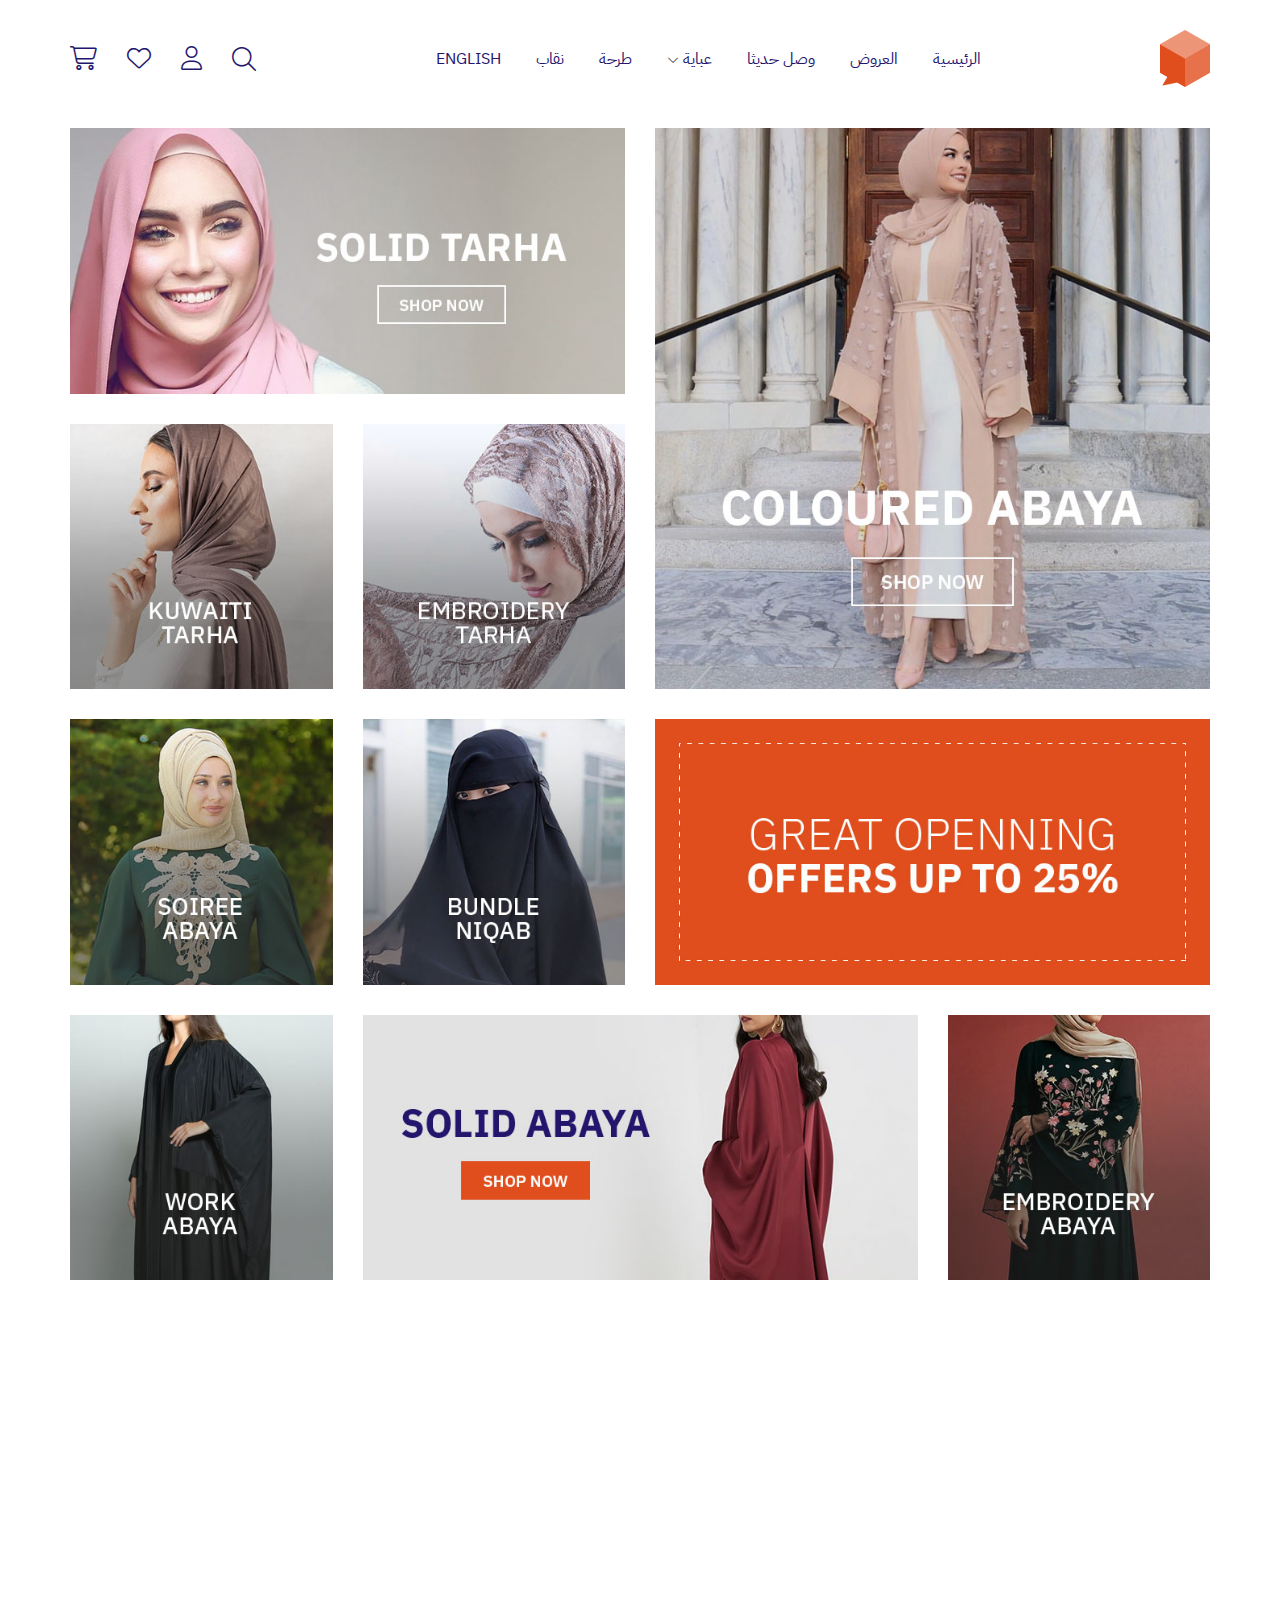
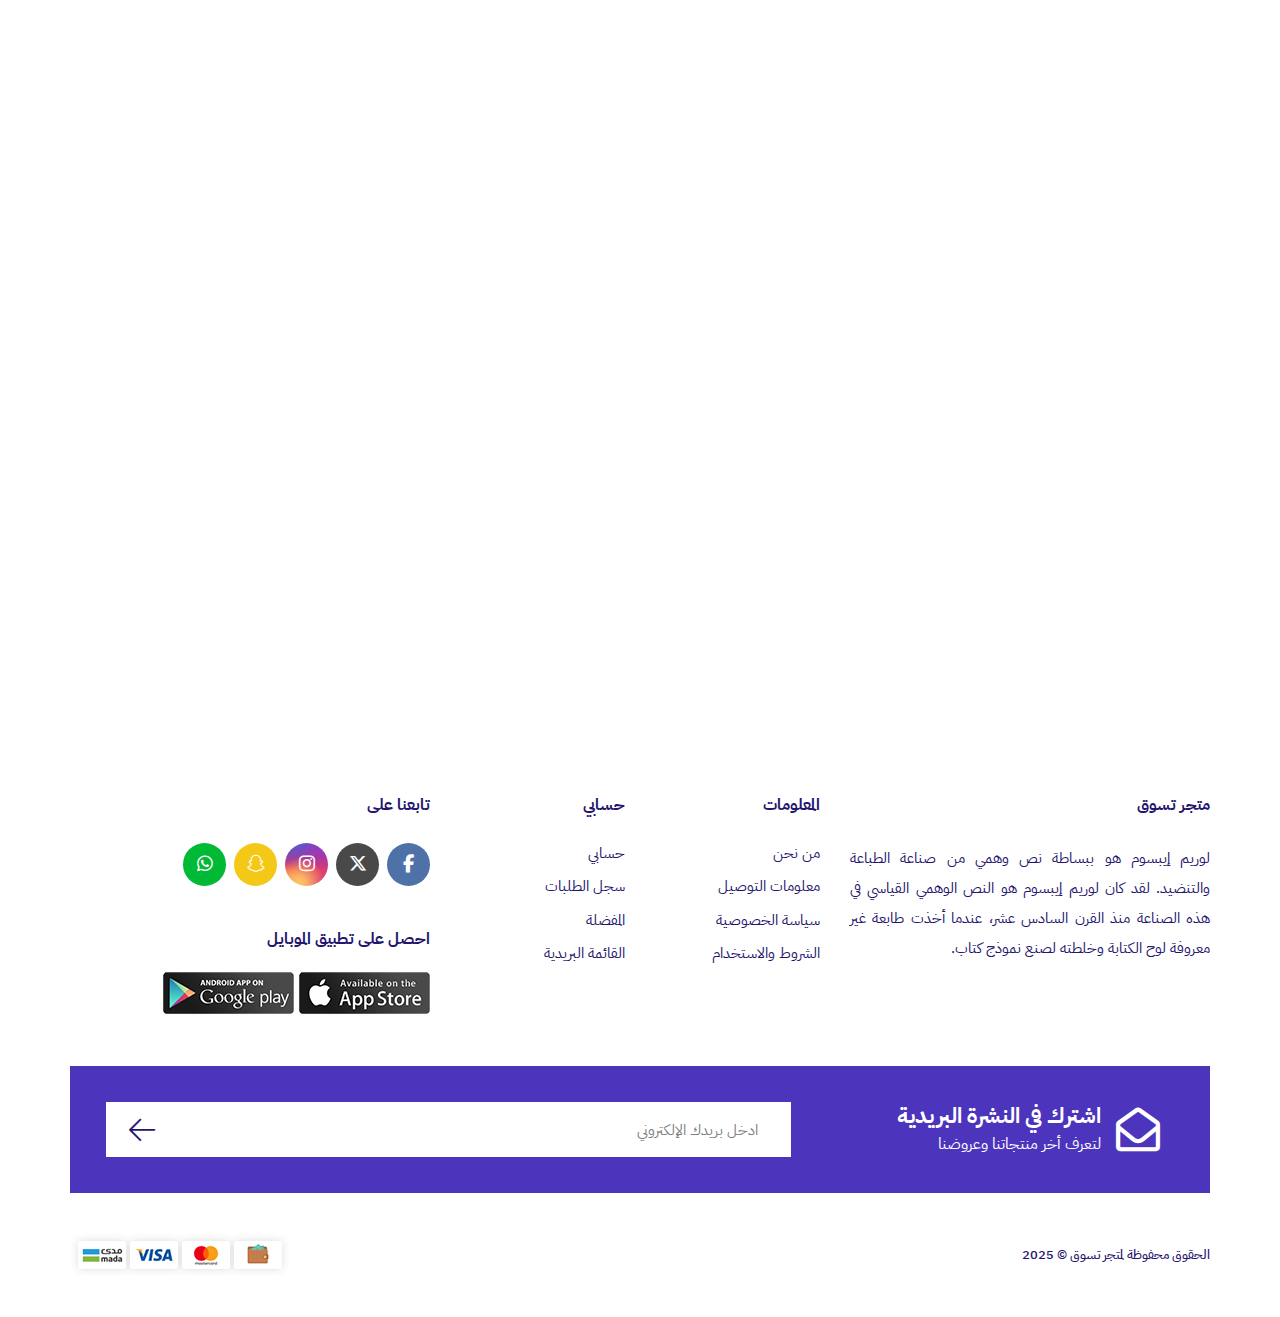
<file: index.html>
<!DOCTYPE html>
<html lang="ar" dir="rtl">
  <head>
    <meta charset="utf-8" />
    <meta http-equiv="X-UA-Compatible" content="IE=edge" />
    <meta name="viewport" content="width=device-width, initial-scale=1" />
    <title> demo8</title>
    <link rel="icon" href="images/fav.png" type="image/png" />
    <link rel="stylesheet" href="https://cdn.linearicons.com/free/1.0.0/icon-font.min.css">
    <link rel="stylesheet" href="css/bootstrap.css" />
    <link rel="stylesheet" href="css/bootstrap-rtl.min.css" />
    <link rel="stylesheet" href="css/all.min.css" />
    <link rel="stylesheet" href="css/fonts.css" />
    <link rel="stylesheet" href="css/animate.css" />
    <link rel="stylesheet" href="css/swiper.min.css" />
    <link rel="stylesheet" href="css/style.css" />
  </head>
  <body>
    <!-- preloader -->
    <div class="preloader">
      <div class="progress">
        <div class="progress-bar"></div>
      </div>
    </div>
    <!-- preloader -->
    <!-- header section -->
    <header>
      <div class="top-header">
        <div class="search-content">
          <div class="container">
            <form class="search-section">
              <input class="search-input" type="text" placeholder="بحث ... " />
              <button class="search-button ">
                <i class="fa-light fa-magnifying-glass search-icon"></i>
              </button>
            </form>
          </div>
        </div>
        <div class="container">
          <div class="nav-header">
            <div class="img-logo">
              <a href="#">
                <img src="images/logo.png" class="img-responsive" alt="logo">
              </a>
            </div>
            <!-- navigation  -->
            <div class="navgition">
              <div class="bars-icon menu-id">
                <span class="line line-1"></span>
                <span class="line line-2"></span>
                <span class="line line-3"></span>
              </div>
              <ul class="big-menu list-unstyled">
                <li>
                  <a href="index.html"> الرئيسية </a>
                </li>
                <li>
                  <a href="#"> العروض </a>
                </li>
                <li>
                  <a href="#"> وصل حديثا </a>
                </li>
                <li class=" menu-item-has-children ">
                  <a href="#"> عباية </a>
                  <ul class=" sub-menu ">
                    <li>
                      <a href="#"> عباية سواريه </a>
                    </li>
                    <li>
                      <a href="#"> عباية صلبة </a>
                    </li>
                    <li>
                      <a href="#"> عباية ملونة </a>
                    </li>
                    <li>
                      <a href="#"> عباية مطرزة </a>
                    </li>
                    <li>
                      <a href="#"> عباية عمل </a>
                    </li>
                  </ul>
                </li>
                <li>
                  <a href="#"> طرحة </a>
                </li>
                <li>
                  <a href="#"> نقاب </a>
                </li>
                <li class="lang">
                  <a href="index-en.html"> English </a>
                </li>
              </ul>
            </div>
            <!-- navigation  -->
            <!-- header-icons-section -->
            <ul class="top-header-list">
              <li class="hidden-lg hidden-md">
                <div class="bars-icon menu-id">
                  <span class="line line-1"></span>
                  <span class="line line-2"></span>
                  <span class="line line-3"></span>
                </div>
              </li>
              <li>
                <button class="search-btn"></button>
              </li>
              <li>
                <div class="dropdown-div ">
                  <button class="dropbtn">
                    <i class="fa-light fa-user  top-header-list-icon"></i>
                  </button>
                  <div class="dropdown-content">
                    <a href="#" class="dropdown-link">تسجيل دخول </a>
                    <a href="#" class="dropdown-link"> تسجيل جديد </a>
                  </div>
                </div>
              </li>
              <li class="hidden-in-mobile-icon">
                <a href="#">
                  <i class="fa-light fa-heart top-header-list-icon"></i>
                </a>
              </li>
              <li>
                <a href="#">
                  <i class="fa-light fa-cart-shopping top-header-list-icon"></i>
                </a>
              </li>
            </ul>
            <!-- header-icons-section -->
          </div>
        </div>
      </div>
      <!-- end top header-->
    </header>
    <!-- header section     -->
    <!-- banners section -->
    <div class="bannerrs-section wow fadeInDown">
      <div class="container">
        <div class="gallery">
          <figure class="gallery__item  banner-block">
            <a href="#">
              <img class="img-responsive banner-img  gallery__img" src="images/banners/01.jpg" alt=" banner">
            </a>
          </figure>
          <figure class="gallery__item  banner-block">
            <a href="#">
              <img class="img-responsive banner-img  gallery__img" src="images/banners/02.jpg" alt=" banner">
            </a>
          </figure>
          <figure class="gallery__item  banner-block">
            <a href="#">
              <img class="img-responsive banner-img  gallery__img" src="images/banners/03.jpg" alt=" banner">
            </a>
          </figure>
          <figure class="gallery__item  banner-block">
            <a href="#">
              <img class="img-responsive banner-img  gallery__img" src="images/banners/04.jpg" alt=" banner">
            </a>
          </figure>
          <figure class="gallery__item  banner-block">
            <a href="#">
              <img class="img-responsive banner-img  gallery__img" src="images/banners/05.jpg" alt=" banner">
            </a>
          </figure>
          <figure class="gallery__item  banner-block">
            <a href="#">
              <img class="img-responsive banner-img  gallery__img" src="images/banners/06.jpg" alt=" banner">
            </a>
          </figure>
          <figure class="gallery__item  banner-block">
            <a href="#">
              <img class="img-responsive banner-img  gallery__img" src="images/banners/07.jpg" alt=" banner">
            </a>
          </figure>
          <figure class="gallery__item  banner-block">
            <a href="#">
              <img class="img-responsive banner-img  gallery__img" src="images/banners/08.jpg" alt=" banner">
            </a>
          </figure>
          <figure class="gallery__item  banner-block">
            <a href="#">
              <img class="img-responsive banner-img  gallery__img" src="images/banners/09.jpg" alt=" banner">
            </a>
          </figure>
          <figure class="gallery__item 0 banner-block">
            <a href="#">
              <img class="img-responsive banner-img  gallery__img" src="images/banners/10.jpg" alt=" banner">
            </a>
          </figure>
        </div>
      </div>
    </div>
    <!-- banners-grid-section -->
    <!-- best-seller section -->
    <div class="new-arrivals-section wow fadeInDown">
      <div class="container">
        <h2 class="big-title  "> وصل حديثا </h2>
        <div class="new-arrivals-slider">
          <div class="swiper-container">
            <div class="swiper-wrapper">
              <div class="swiper-slide">
                <div class="product-block">
                  <div class="product-figure">
                    <a href="#">
                      <img class="img-responsive product-img" alt="best seller img" src="images/products/01.jpg" />
                    </a>
                    <span class="discount"> -12% </span>
                    <div class="cat-fav-btns">
                      <button class="fc-btn">
                        <i class="fa-light fa-heart"></i>
                      </button>
                      <button class="fc-btn">
                        <i class="fa-light fa-cart-shopping"></i>
                      </button>
                    </div>
                  </div>
                  <div class="product-text">
                   <div class="product-name-div">
                    <a href="#" class="product-name"> عباية بسيطة مطرزة بالزهور باللون الأسود </a>
                   </div>
                     
                    
                    <div class="price">
                      <span class="new-price"> 750 ر.س </span>
                      <span class="old-price"> 850 ر.س </span>
                    </div>
                  </div>
                </div>
              </div>
              <div class="swiper-slide">
                <div class="product-block">
                  <div class="product-figure">
                    <a href="#">
                      <img class="img-responsive product-img" alt="best seller img" src="images/products/02.jpg" />
                    </a>
                    <span class="discount"> -12% </span>
                    <div class="cat-fav-btns">
                      <button class="fc-btn">
                        <i class="fa-light fa-heart"></i>
                      </button>
                      <button class="fc-btn">
                        <i class="fa-light fa-cart-shopping"></i>
                      </button>
                    </div>
                  </div>
                  <div class="product-text">
                    <div class="product-name-div">
                      <a href="#" class="product-name"> عباية بشت مطرزة بحزام باللون الرمادي </a>
                   </div>
                    <div class="price">
                      <span class="new-price"> 750 ر.س </span>
                      <span class="old-price"> 850 ر.س </span>
                    </div>
                  </div>
                </div>
              </div>
              <div class="swiper-slide">
                <div class="product-block">
                  <div class="product-figure">
                    <a href="#">
                      <img class="img-responsive product-img" alt="best seller img" src="images/products/03.jpg" />
                    </a>
                    <span class="discount"> -12% </span>
                    <div class="cat-fav-btns">
                      <button class="fc-btn">
                        <i class="fa-light fa-heart"></i>
                      </button>
                      <button class="fc-btn">
                        <i class="fa-light fa-cart-shopping"></i>
                      </button>
                    </div>
                  </div>
                  <div class="product-text">
                    <div class="product-name-div">
                      <a href="#" class="product-name"> عباية مطرزة باللون الرمادي </a>
                   </div>
                    <div class="price">
                      <span class="new-price"> 750 ر.س </span>
                      <span class="old-price"> 850 ر.س </span>
                    </div>
                  </div>
                </div>
              </div>
              <div class="swiper-slide">
                <div class="product-block">
                  <div class="product-figure">
                    <a href="#">
                      <img class="img-responsive product-img" alt="best seller img" src="images/products/04.jpg" />
                    </a>
                    <span class="discount"> -12% </span>
                    <div class="cat-fav-btns">
                      <button class="fc-btn">
                        <i class="fa-light fa-heart"></i>
                      </button>
                      <button class="fc-btn">
                        <i class="fa-light fa-cart-shopping"></i>
                      </button>
                    </div>
                  </div>
                  <div class="product-text">
                    <div class="product-name-div">
                      <a href="#" class="product-name"> عباية مطرزة بأكمام واسعة باللون الأسود </a>
                   </div>
                    <div class="price">
                      <span class="new-price"> 750 ر.س </span>
                      <span class="old-price"> 850 ر.س </span>
                    </div>
                  </div>
                </div>
              </div>
            </div>
          </div>
          <div class="swiper-pagination"></div>
          <div class="swiper-btn-prev swiper-btn">
            <span class="lnr lnr-chevron-right"></span>
          </div>
          <div class="swiper-btn-next swiper-btn">
            <span class="lnr lnr-chevron-left"></span>
          </div>
        </div>
      </div>
    </div>
    <!-- best-seller section -->
    <!-- features-section -->
    <div class="container wow fadeInDown">
      <div class="features-section ">
        <div class="feature-block">
          <i class="fa-light fa-rocket feature-icon"></i>
          <div class="feature-text">
            <h3 class="feature-title"> توصيل سريع </h3>
            <p class="feature-note"> توصيل سريع لجميع مناطق المملكة </p>
          </div>
        </div>
        <div class="feature-block">
          <i class="fa-light fa-rotate feature-icon"></i>
          <div class="feature-text">
            <h3 class="feature-title"> الاستبدال الاسترجاع </h3>
            <p class="feature-note"> سياسة الاستبدال والاسترجاع خلال اسبوع </p>
          </div>
        </div>
        <div class="feature-block">
          <i class="fa-light fa-thumbs-up feature-icon"></i>
          <div class="feature-text">
            <h3 class="feature-title"> جودة المنتج </h3>
            <p class="feature-note"> منتجات ذات تصميم وجودة عالية </p>
          </div>
        </div>
      </div>
    </div>
    <!-- features-section -->
    <!-- footer section -->
    <footer class="footer-section">
      <div class="container">
        <div class="footer-cont">
          <div class="row">
            <div class="col-md-4   col-xs-12">
              <h2 class="nav-foot-header-2 tk"> متجر تسوق </h2>
              <p class="footer-note"> لوريم إيبسوم هو ببساطة نص وهمي من صناعة الطباعة والتنضيد. لقد كان لوريم إيبسوم هو النص الوهمي القياسي في هذه الصناعة منذ القرن السادس عشر، عندما أخذت طابعة غير معروفة لوح الكتابة وخلطته لصنع نموذج كتاب. </p>
            </div>
            <div class="col-md-2  col-xs-12">
              <div class="nav-foot-cont">
                <h2 class="nav-foot-header nav-accordion footer-accordion">المعلومات</h2>
                <ul class="nav-foot nav-wrap list-unstyled footer-panel">
                  <li class="nav-foot-li">
                    <a href="#" class="nav-foot-link"> من نحن </a>
                  </li>
                  <li class="nav-foot-li">
                    <a href="#" class="nav-foot-link"> معلومات التوصيل </a>
                  </li>
                  <li class="nav-foot-li">
                    <a href="#" class="nav-foot-link"> سياسة الخصوصية </a>
                  </li>
                  <li class="nav-foot-li">
                    <a href="#" class="nav-foot-link"> الشروط والاستخدام </a>
                  </li>
                </ul>
              </div>
            </div>
            <div class="col-md-2  col-xs-12">
              <div class="nav-foot-cont">
                <h2 class="nav-foot-header nav-accordion footer-accordion"> حسابي </h2>
                <ul class="nav-foot nav-wrap list-unstyled footer-panel">
                  <li class="nav-foot-li">
                    <a href="#" class="nav-foot-link"> حسابي </a>
                  </li>
                  <li class="nav-foot-li">
                    <a href="#" class="nav-foot-link"> سجل الطلبات </a>
                  </li>
                  <li class="nav-foot-li">
                    <a href="#" class="nav-foot-link"> المفضلة </a>
                  </li>
                  <li class="nav-foot-li">
                    <a href="#" class="nav-foot-link"> القائمة البريدية </a>
                  </li>
                </ul>
              </div>
            </div>
            <div class="col-md-4  col-xs-12">
              <div class="nav-foot-cont">
                <h2 class="nav-foot-header-2"> تابعنا على </h2>
                <ul class="social-list">
                  <li>
                    <a href="#" class="social-icon facebook">
                      <i class="fa-brands fa-facebook-f"></i>
                    </a>
                  </li>
                  <li>
                    <a href="#" class="social-icon twitter">
                      <i class="fa-brands fa-x-twitter"></i>
                    </a>
                  </li>
                  <li>
                    <a href="#" class="social-icon instagram">
                      <i class="fa-brands fa-instagram"></i>
                    </a>
                  </li>
                  <li>
                    <a href="#" class="social-icon snapchat">
                      <i class="fa-brands fa-snapchat"></i>
                    </a>
                  </li>
                  <li>
                    <a href="#" class="social-icon whatsapp">
                      <i class="fa-brands fa-whatsapp"></i>
                    </a>
                  </li>
                </ul>
                <h2 class="nav-foot-header-2 mb-24"> احصل على تطبيق الموبايل </h2>
                <ul class="apps">
                  <li>
                    <a href="#">
                      <img src="images/app1.png" alt="app store">
                    </a>
                  </li>
                  <li>
                    <a href="#">
                      <img src="images/app2.png" alt="app store">
                    </a>
                  </li>
                </ul>
              </div>
            </div>
          </div>
          <div class="newsletter-bar">
            <div class="newsletter">
              <i class="fa-regular fa-envelope-open env-icon"></i>
              <div class="newsletter-section">
                <h2 class=" newsletter-title"> اشترك في النشرة البريدية</h2>
                <span class="newsletter-note"> لتعرف أخر منتجاتنا وعروضنا </span>
              </div>
            </div>
            <div class="newsletter-input-div">
              <input type="text" class="newsletter-input" placeholder="ادخل بريدك الإلكتروني">
              <button class="newsletter-btn">
                <i class="fa-light fa-arrow-left"></i>
              </button>
            </div>
          </div>
          <div class="copy-flex">
            
              <div class="copy-flex-content">
                <div class="copy-right"> الحقوق محفوظة لمتجر تسوق © 2025 </div>
                <a href="#">
                  <img src="images/pay.png" alt="payment">
                </a>
              </div>
          
          </div>
        </div>
      </div>
    </footer>
    <!-- footer section -->
    <!-- arrow to top -->
    <a class="arrow-top">
      <span class="lnr lnr-arrow-up arrow-top-arrow"></span>
    </a>
    <!-- arrow to top -->
    <script src="js/jquery-3.4.1.min.js"></script>
    <script src="js/bootstrap.min.js"></script>
    <script src="js/wow.min.js"></script>
    <script src="js/swiper.min.js"></script>
    <script src="js/script.js"></script>
  </body>
</html>
</file>
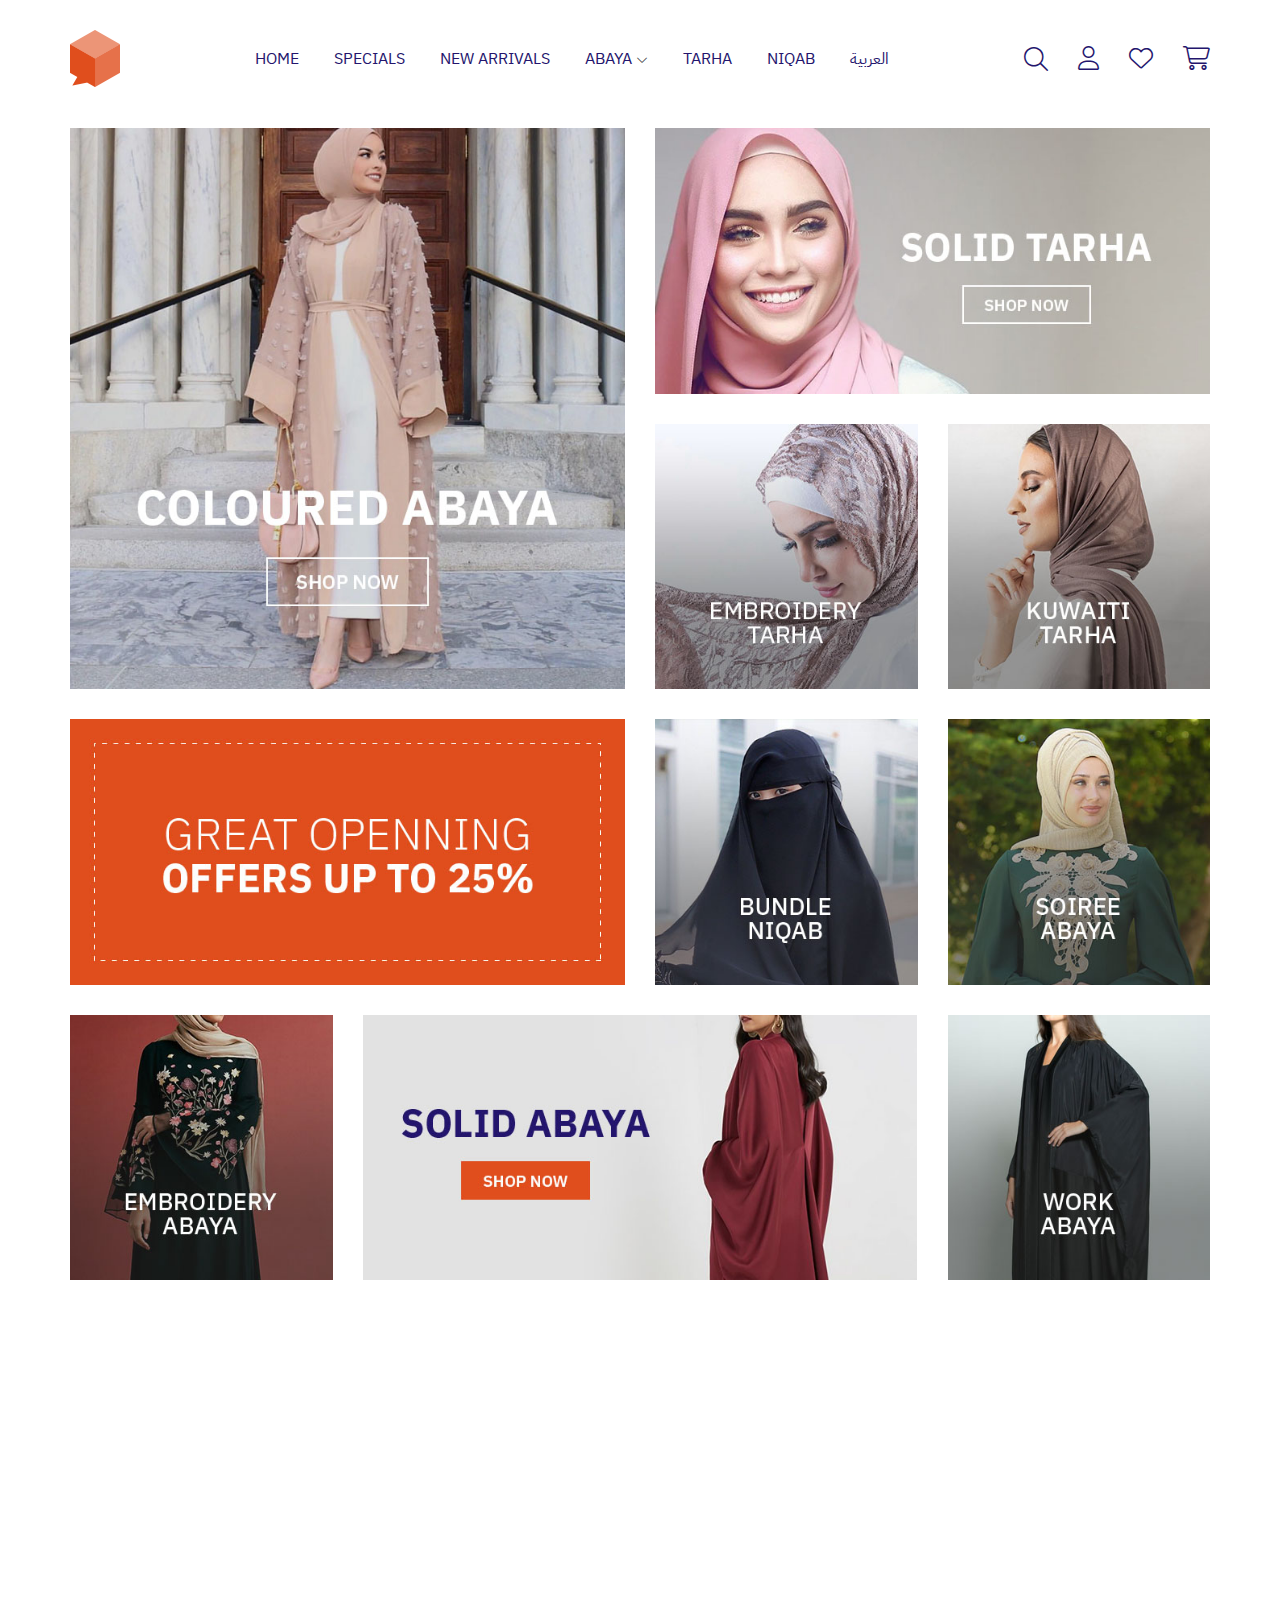
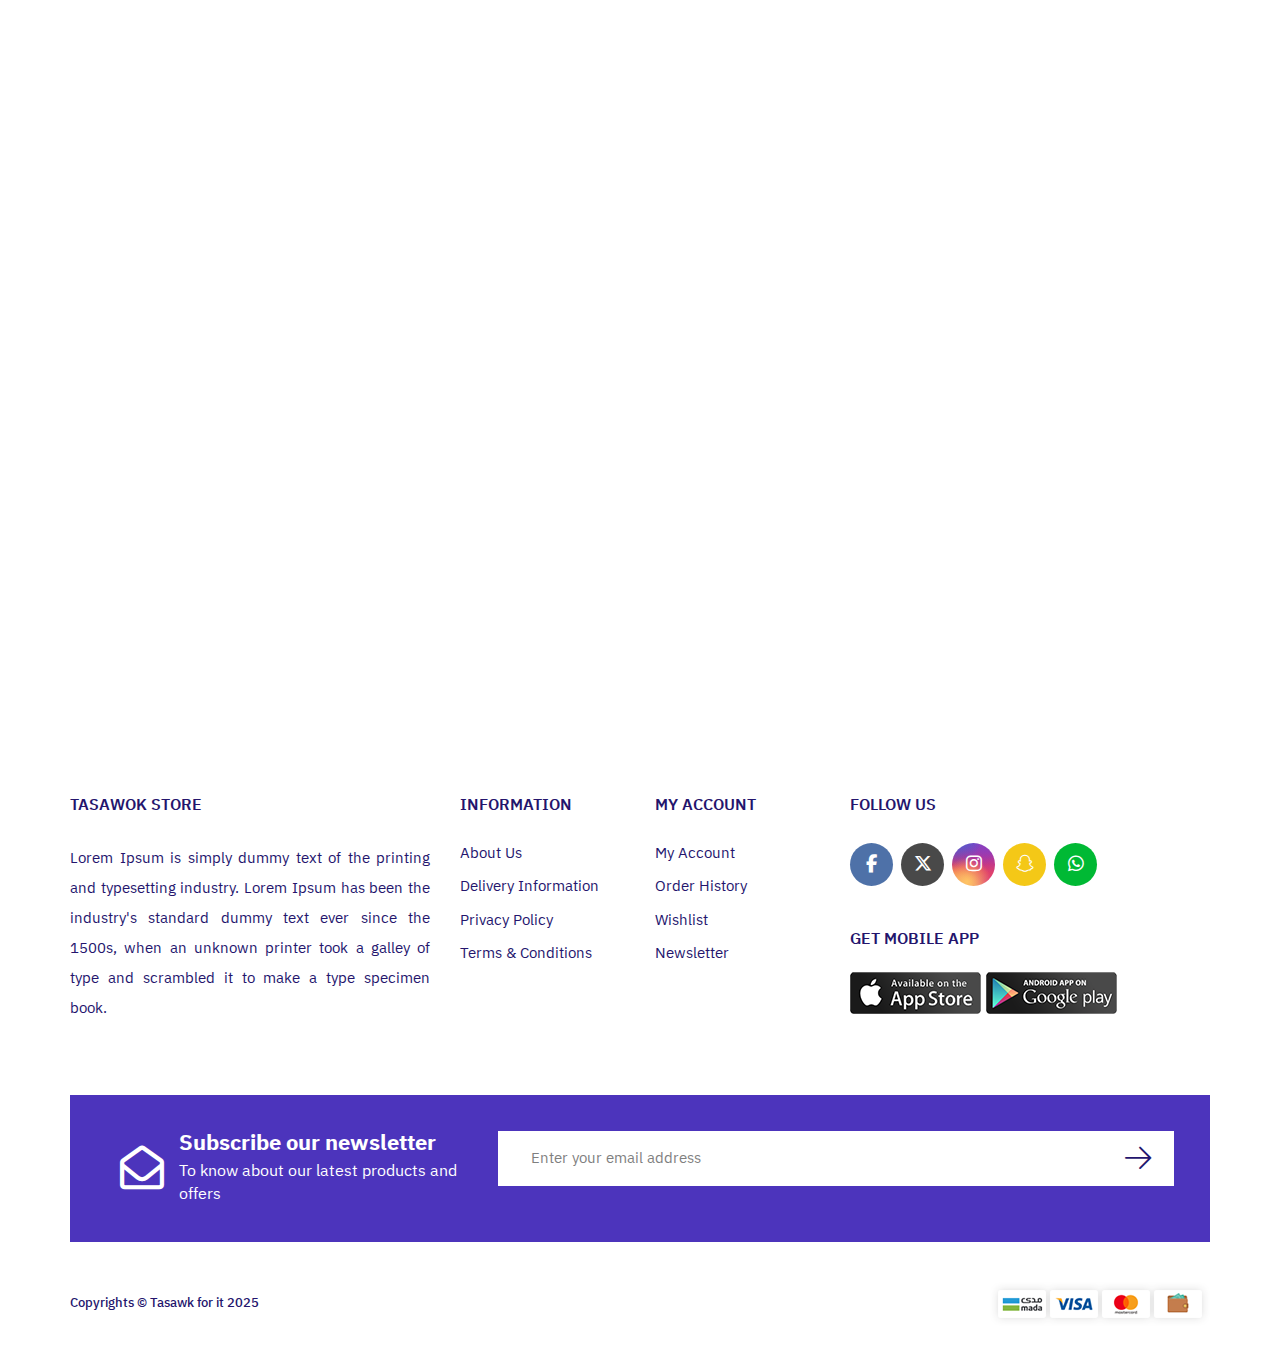
<file: index-en.html>
<!DOCTYPE html>
<html lang="en" dir="ltr">
  <head>
    <meta charset="utf-8" />
    <meta http-equiv="X-UA-Compatible" content="IE=edge" />
    <meta name="viewport" content="width=device-width, initial-scale=1" />
    <title> demo8</title>
    <link rel="icon" href="images/fav.png" type="image/png" />
    <link rel="stylesheet" href="https://cdn.linearicons.com/free/1.0.0/icon-font.min.css">
    <link rel="stylesheet" href="css/bootstrap.css" />
    <link rel="stylesheet" href="css/all.min.css" />
    <link rel="stylesheet" href="css/fonts.css" />
    <link rel="stylesheet" href="css/animate.css" />
    <link rel="stylesheet" href="css/swiper.min.css" />
    <link rel="stylesheet" href="css/style.css" />
  </head>
  <body>
    <!-- preloader -->
    <div class="preloader">
      <div class="progress">
        <div class="progress-bar"></div>
      </div>
    </div>
    <!-- preloader -->
    <!-- header section -->
    <header>
      <div class="top-header">
        <div class="search-content">
          <div class="container">
            <form class="search-section">
              <input class="search-input" type="text" placeholder="Search ... " />
              <button class="search-button ">
                <i class="fa-light fa-magnifying-glass search-icon"></i>
              </button>
            </form>
          </div>
        </div>
        <div class="container">
          <div class="nav-header">
            <div class="img-logo">
              <a href="#">
                <img src="images/logo.png" class="img-responsive" alt="logo">
              </a>
            </div>
            <!-- navigation  -->
            <div class="navgition">
              <div class="bars-icon menu-id">
                <span class="line line-1"></span>
                <span class="line line-2"></span>
                <span class="line line-3"></span>
              </div>
              <ul class="big-menu list-unstyled">
                <li>
                  <a href="index-en.html"> home </a>
                </li>
                <li>
                  <a href="#"> specials </a>
                </li>
                <li>
                  <a href="#"> new arrivals </a>
                </li>
                <li class=" menu-item-has-children ">
                  <a href="#"> abaya </a>
                  <ul class=" sub-menu ">
                    <li>
                      <a href="#"> soiree abaya </a>
                    </li>
                    <li>
                      <a href="#"> solid abaya </a>
                    </li>
                    <li>
                      <a href="#"> coloured abaya </a>
                    </li>
                    <li>
                      <a href="#"> embroidery abaya </a>
                    </li>
                    <li>
                      <a href="#"> work abaya </a>
                    </li>
                  </ul>
                </li>
                <li>
                  <a href="#"> tarha </a>
                </li>
                <li>
                  <a href="#"> niqab </a>
                </li>
                <li class="lang">
                  <a href="index.html"> العربية </a>
                </li>
              </ul>
            </div>
            <!-- navigation  -->
            <!-- header-icons-section -->
            <ul class="top-header-list">
              <li class="hidden-lg hidden-md">
                <div class="bars-icon menu-id">
                  <span class="line line-1"></span>
                  <span class="line line-2"></span>
                  <span class="line line-3"></span>
                </div>
              </li>
              <li>
                <button class="search-btn"></button>
              </li>
              <li>
                <div class="dropdown-div ">
                  <button class="dropbtn">
                    <i class="fa-light fa-user  top-header-list-icon"></i>
                  </button>
                  <div class="dropdown-content">
                    <a href="#" class="dropdown-link">sign up </a>
                    <a href="#" class="dropdown-link"> register </a>
                  </div>
                </div>
              </li>
              <li class="hidden-in-mobile-icon">
                <a href="#">
                  <i class="fa-light fa-heart top-header-list-icon"></i>
                </a>
              </li>
              <li>
                <a href="#">
                  <i class="fa-light fa-cart-shopping top-header-list-icon"></i>
                </a>
              </li>
            </ul>
            <!-- header-icons-section -->
          </div>
        </div>
      </div>
      <!-- end top header-->
    </header>
    <!-- header section     -->
    <!-- banners section -->
    <div class="bannerrs-section wow fadeInDown">
      <div class="container">
        <div class="gallery">
          <figure class="gallery__item  banner-block">
            <a href="#">
              <img class="img-responsive banner-img  gallery__img" src="images/banners/01.jpg" alt=" banner">
            </a>
          </figure>
          <figure class="gallery__item  banner-block">
            <a href="#">
              <img class="img-responsive banner-img  gallery__img" src="images/banners/02.jpg" alt=" banner">
            </a>
          </figure>
          <figure class="gallery__item  banner-block">
            <a href="#">
              <img class="img-responsive banner-img  gallery__img" src="images/banners/03.jpg" alt=" banner">
            </a>
          </figure>
          <figure class="gallery__item  banner-block">
            <a href="#">
              <img class="img-responsive banner-img  gallery__img" src="images/banners/04.jpg" alt=" banner">
            </a>
          </figure>
          <figure class="gallery__item  banner-block">
            <a href="#">
              <img class="img-responsive banner-img  gallery__img" src="images/banners/05.jpg" alt=" banner">
            </a>
          </figure>
          <figure class="gallery__item  banner-block">
            <a href="#">
              <img class="img-responsive banner-img  gallery__img" src="images/banners/06.jpg" alt=" banner">
            </a>
          </figure>
          <figure class="gallery__item  banner-block">
            <a href="#">
              <img class="img-responsive banner-img  gallery__img" src="images/banners/07.jpg" alt=" banner">
            </a>
          </figure>
          <figure class="gallery__item  banner-block">
            <a href="#">
              <img class="img-responsive banner-img  gallery__img" src="images/banners/08.jpg" alt=" banner">
            </a>
          </figure>
          <figure class="gallery__item  banner-block">
            <a href="#">
              <img class="img-responsive banner-img  gallery__img" src="images/banners/09.jpg" alt=" banner">
            </a>
          </figure>
          <figure class="gallery__item 0 banner-block">
            <a href="#">
              <img class="img-responsive banner-img  gallery__img" src="images/banners/10.jpg" alt=" banner">
            </a>
          </figure>
        </div>
        
      </div>
    </div>
    <!-- banners-grid-section -->
    <!-- best-seller section -->
    <div class="new-arrivals-section wow fadeInDown">
      <div class="container">
        <h2 class="big-title  "> new arrivals </h2>
        <div class="new-arrivals-slider">
          <div class="swiper-container">
            <div class="swiper-wrapper">
              <div class="swiper-slide">
                <div class="product-block">
                  <div class="product-figure">
                    <a href="#">
                      <img class="img-responsive product-img" alt="best seller img" src="images/products/01.jpg" />
                    </a>
                    <span class="discount"> -12% </span>
                    <div class="cat-fav-btns">
                      <button class="fc-btn">
                        <i class="fa-light fa-heart"></i>
                      </button>
                      <button class="fc-btn">
                        <i class="fa-light fa-cart-shopping"></i>
                      </button>
                    </div>
                  </div>
                  <div class="product-text">
                    <div class="product-name-div">
                      <a href="#" class="product-name"> simple floral embroideried abaya black </a>
                   </div>
                    <div class="price">
                      <span class="new-price"> 750 R.S </span>
                      <span class="old-price"> 850 R.S </span>
                    </div>
                  </div>
                </div>
              </div>
              <div class="swiper-slide">
                <div class="product-block">
                  <div class="product-figure">
                    <a href="#">
                      <img class="img-responsive product-img" alt="best seller img" src="images/products/02.jpg" />
                    </a>
                    <span class="discount"> -12% </span>
                    <div class="cat-fav-btns">
                      <button class="fc-btn">
                        <i class="fa-light fa-heart"></i>
                      </button>
                      <button class="fc-btn">
                        <i class="fa-light fa-cart-shopping"></i>
                      </button>
                    </div>
                  </div>
                  <div class="product-text">
                    <div class="product-name-div">
                      <a href="#" class="product-name"> embroideried bisht belted abaya gray </a>
                    </div>
                    <div class="price">
                      <span class="new-price"> 750 R.S </span>
                      <span class="old-price"> 850 R.S </span>
                    </div>
                  </div>
                </div>
              </div>
              <div class="swiper-slide">
                <div class="product-block">
                  <div class="product-figure">
                    <a href="#">
                      <img class="img-responsive product-img" alt="best seller img" src="images/products/03.jpg" />
                    </a>
                    <span class="discount"> -12% </span>
                    <div class="cat-fav-btns">
                      <button class="fc-btn">
                        <i class="fa-light fa-heart"></i>
                      </button>
                      <button class="fc-btn">
                        <i class="fa-light fa-cart-shopping"></i>
                      </button>
                    </div>
                  </div>
                  <div class="product-text">
                    <div class="product-name-div">
                      <a href="#" class="product-name"> embroideried abaya gray </a>
                    </div>
                    <div class="price">
                      <span class="new-price"> 750 R.S </span>
                      <span class="old-price"> 850 R.S </span>
                    </div>
                  </div>
                </div>
              </div>
              <div class="swiper-slide">
                <div class="product-block">
                  <div class="product-figure">
                    <a href="#">
                      <img class="img-responsive product-img" alt="best seller img" src="images/products/04.jpg" />
                    </a>
                    <span class="discount"> -12% </span>
                    <div class="cat-fav-btns">
                      <button class="fc-btn">
                        <i class="fa-light fa-heart"></i>
                      </button>
                      <button class="fc-btn">
                        <i class="fa-light fa-cart-shopping"></i>
                      </button>
                    </div>
                  </div>
                  <div class="product-text">
                    <div class="product-name-div">
                      <a href="#" class="product-name"> embroideried wide sleeve abaya black </a>
                    </div>
                    <div class="price">
                      <span class="new-price"> 750 R.S </span>
                      <span class="old-price"> 850 R.S </span>
                    </div>
                  </div>
                </div>
              </div>
            </div>
          </div>
          <div class="swiper-pagination"></div>
          <div class="swiper-btn-prev swiper-btn">
            <span class="lnr lnr-chevron-right"></span>
          </div>
          <div class="swiper-btn-next swiper-btn">
            <span class="lnr lnr-chevron-left"></span>
          </div>
        </div>
      </div>
    </div>
    <!-- best-seller section -->
    <!-- features-section -->
    <div class="container wow fadeInDown">
      <div class="features-section ">
        <div class="feature-block">
          <i class="fa-light fa-rocket feature-icon"></i>
          <div class="feature-text">
            <h3 class="feature-title"> fast delivery </h3>
            <p class="feature-note"> Fast delivery to all kingdom regions </p>
          </div>
        </div>
        <div class="feature-block">
          <i class="fa-light fa-rotate feature-icon"></i>
          <div class="feature-text">
            <h3 class="feature-title"> exchange & returns </h3>
            <p class="feature-note"> Exchange & Return policy within a week </p>
          </div>
        </div>
        <div class="feature-block">
          <i class="fa-light fa-thumbs-up feature-icon"></i>
          <div class="feature-text">
            <h3 class="feature-title"> product quality </h3>
            <p class="feature-note"> Well designed and produced products </p>
          </div>
        </div>
      </div>
    </div>
    <!-- features-section -->
    <!-- footer section -->
    <footer class="footer-section">
      <div class="container">
        <div class="footer-cont">
          <div class="row">
            <div class="col-md-4  col-xs-12">
              <h2 class="nav-foot-header-2 tk"> tasawok store</h2>
              <p class="footer-note"> Lorem Ipsum is simply dummy text of the printing and typesetting industry. Lorem Ipsum has been the industry's standard dummy text ever since the 1500s, when an unknown printer took a galley of type and scrambled it to make a type specimen book. </p>
            </div>
            <div class="col-md-2  col-xs-12">
              <div class="nav-foot-cont">
                <h2 class="nav-foot-header nav-accordion footer-accordion">information</h2>
                <ul class="nav-foot nav-wrap list-unstyled footer-panel">
                  <li class="nav-foot-li">
                    <a href="#" class="nav-foot-link"> about us</a>
                  </li>
                  <li class="nav-foot-li">
                    <a href="#" class="nav-foot-link"> delivery information </a>
                  </li>
                  <li class="nav-foot-li">
                    <a href="#" class="nav-foot-link"> privacy policy </a>
                  </li>
                  <li class="nav-foot-li">
                    <a href="#" class="nav-foot-link"> terms & conditions </a>
                  </li>
                </ul>
              </div>
            </div>
            <div class="col-md-2  col-xs-12">
              <div class="nav-foot-cont">
                <h2 class="nav-foot-header nav-accordion footer-accordion"> my account </h2>
                <ul class="nav-foot nav-wrap list-unstyled footer-panel">
                  <li class="nav-foot-li">
                    <a href="#" class="nav-foot-link"> my account </a>
                  </li>
                  <li class="nav-foot-li">
                    <a href="#" class="nav-foot-link"> order history </a>
                  </li>
                  <li class="nav-foot-li">
                    <a href="#" class="nav-foot-link"> wishlist </a>
                  </li>
                  <li class="nav-foot-li">
                    <a href="#" class="nav-foot-link"> newsletter </a>
                  </li>
                </ul>
              </div>
            </div>
            <div class="col-md-4  col-xs-12">
              <div class="nav-foot-cont">
                <h2 class="nav-foot-header-2"> follow us </h2>
                <ul class="social-list">
                  <li>
                    <a href="#" class="social-icon facebook">
                      <i class="fa-brands fa-facebook-f"></i>
                    </a>
                  </li>
                  <li>
                    <a href="#" class="social-icon twitter">
                      <i class="fa-brands fa-x-twitter"></i>
                    </a>
                  </li>
                  <li>
                    <a href="#" class="social-icon instagram">
                      <i class="fa-brands fa-instagram"></i>
                    </a>
                  </li>
                  <li>
                    <a href="#" class="social-icon snapchat">
                      <i class="fa-brands fa-snapchat"></i>
                    </a>
                  </li>
                  <li>
                    <a href="#" class="social-icon whatsapp">
                      <i class="fa-brands fa-whatsapp"></i>
                    </a>
                  </li>
                </ul>
                <h2 class="nav-foot-header-2 mb-24"> get mobile app </h2>
                <ul class="apps">
                  <li>
                    <a href="#">
                      <img src="images/app1.png" alt="app store">
                    </a>
                  </li>
                  <li>
                    <a href="#">
                      <img src="images/app2.png" alt="app store">
                    </a>
                  </li>
                </ul>
              </div>
            </div>
          </div>
          <div class="newsletter-bar">
            <div class="newsletter">
              <i class="fa-regular fa-envelope-open env-icon"></i>
              <div class="newsletter-section">
                <h2 class=" newsletter-title"> Subscribe our newsletter</h2>
                <span class="newsletter-note"> To know about our latest products and offers </span>
              </div>
            </div>
            <div class="newsletter-input-div">
              <input type="text" class="newsletter-input" placeholder="Enter your email address">
              <button class="newsletter-btn">
                <i class="fa-light fa-arrow-right"></i>
              </button>
            </div>
          </div>
          <div class="copy-flex">
            
              <div class="copy-flex-content">
                <div class="copy-right"> Copyrights © Tasawk for it 2025 </div>
                <a href="#">
                  <img src="images/pay.png" alt="payment">
                </a>
              </div>
           
          </div>
        </div>
      </div>
    </footer>
    <!-- footer section -->
    <!-- arrow to top -->
    <a class="arrow-top">
      <span class="lnr lnr-arrow-up arrow-top-arrow"></span>
    </a>
    <!-- arrow to top -->
    <script src="js/jquery-3.4.1.min.js"></script>
    <script src="js/bootstrap.min.js"></script>
    <script src="js/wow.min.js"></script>
    <script src="js/swiper.min.js"></script>
    <script src="js/script.js"></script>
  </body>
</html>
</file>
<file: css/fonts.css>
@font-face {
    font-family: "IBMPlexSansArabic-Light";
    src: url("../webfonts/IBM plex/IBMPlexSansArabic-Light.ttf") format("truetype") , url("../webfonts/IBM plex/IBMPlexSansArabic-Light.woff");
    font-weight: 300;
    font-style: normal;
    font-display: swap;
}

@font-face {
    font-family: "IBMPlexSansArabic-Regular";
    src: url("../webfonts/IBM plex/IBMPlexSansArabic-Regular.ttf") format("truetype") , url("../webfonts/IBM plex/IBMPlexSansArabic-Regular.woff");
    font-weight: 400;
    font-style: normal;
    font-display: swap;
}


@font-face {
    font-family: "IBMPlexSansArabic-SemiBold";
    src: url("../webfonts/IBM plex/IBMPlexSansArabic-SemiBold.ttf") format("truetype") , url("../webfonts/IBM plex/IBMPlexSansArabic-SemiBold.woff");
    font-weight: bold;
    font-style: normal;
    font-display: swap;
}

@font-face {
    font-family: "IBMPlexSansArabic-Medium";
    src: url("../webfonts/IBM plex/IBMPlexSansArabic-Medium.ttf") format("truetype") , url("../webfonts/IBM plex/IBMPlexSansArabic-Medium.woff");
    font-weight: 600;
    font-style: normal;
    font-display: swap;
}


@font-face {
    font-family: "IBMPlexSansArabic-Bold";
    src: url("../webfonts/IBM plex/IBMPlexSansArabic-Bold.ttf") format("truetype") , url("../webfonts/IBM plex/IBMPlexSansArabic-Bold.woff");
    font-weight: 700;
    font-style: normal;
    font-display: swap;
}
</file>
<file: css/style.css>
body {
	font-family: "IBMPlexSansArabic-Regular", sans-serif;
	
	overflow-x: hidden;
	padding-top: 128px;
	
  }
  
  .overflow {
	overflow: hidden;
  }
  
  :root {
	--main-color: rgb(36, 21, 109);
	--main-hover: rgb(224, 78, 29);
	--sec-color: #553ebf;
  }
  .show {
	display: block;
  }
  @keyframes pulsate {
	0% {
	  transform: scale(0.1, 0.1);
	  opacity: 0;
	}
  
	50% {
	  opacity: 1;
	}
  
	100% {
	  transform: scale(1.2, 1.2);
	  opacity: 0;
	}
  }
  
  img {
	image-rendering: -webkit-optimize-contrast;
  }
  
  /*style scroll bar*/
  /* width */
  ::-webkit-scrollbar {
	width: 6px;
  }
  
  /* Track */
  ::-webkit-scrollbar-track {
	background: #fff;
  }
  
  /* Handle */
  ::-webkit-scrollbar-thumb {
	background: var(--main-color);
  }
  
  /* Handle on hover */
  ::-webkit-scrollbar-thumb:hover {
	background: var(--main-hover);
  }
  
  /*preloader*/
  .preloader {
	-webkit-pointer-events: none;
	pointer-events: none;
	-webkit-user-select: none;
	-moz-user-select: none;
	user-select: none;
  }
  
  .progress {
	position: fixed;
	z-index: 99999;
	top: 0;
	width: 100%;
	height: 5px;
	background-color: #f7f7f7;
	background-image: linear-gradient(to bottom, #f5f5f5, #f9f9f9);
	background-repeat: repeat-x;
	border-radius: 2px;
	box-shadow: 0 1px 2px rgba(0, 0, 0, 0.1) inset;
	overflow: hidden;
  }
  
  .progress-bar {
	animation: progress 6s ease infinite;
	padding: 1px;
	color: rgba(255, 255, 255, 100);
	background-image: linear-gradient(
	  135deg,
	  var(--main-hover),
	  var(--main-color)
	);
	/* border-radius: 4px 4px 4px 4px; */
  }
  
  html[dir="ltr"] .progress-bar {
	background-image: linear-gradient(
	  135deg,
	  var(--main-color),
	  var(--main-hover)
	);
  }
  
  @keyframes progress {
	from {
	  width: 0;
	  color: rgba(255, 255, 255, 0);
	}
  
	to {
	  width: 100%;
	  color: rgba(255, 255, 255, 1);
	}
  }
  
  /*preloader*/
  
  /*                          header section                     */
  /*                          dropdown                            */
  .dropdown-div {
	position: relative;
	display: inline-block;
  }
  .dropbtn {
	background-color: transparent;
	border: 0;
	outline: none;
	padding: 0;
  }
  .dropbtn:focus {
	border: 0;
	outline: none;
	color: var(--main-hover);
  }
  
  /* Dropdown Content (Hidden by Default) */
  .dropdown-content {
	/* display: none; */
	visibility: hidden;
	opacity: 0;
	position: absolute;
	background-color: #fff;
	color: var(--sec-color);
	text-align: center;
	min-width: 120px;
	box-shadow: 0px 0px 7px 0px rgba(0, 0, 0, 0.11);
	border-radius: unset;
	z-index: 300;
	top: 32px;
	left: 50%;
	transform: translateX(-50%);
	padding: 7px 0;
	transition: all 0.3s ease-in-out;
  }
  
  /* Links inside the dropdown */
  .dropdown-link {
	color: var(--main-color);
	padding: 5px 15px;
	text-decoration: none;
	display: block;
  
	font-size: 14px;
	transition: all 0.3s ease-in-out;
  }
  .menu-item-has-children {
	position: relative;
  }
  .menu-item-has-children:after{
	content: "";
	font: var(--fa-font-light);
	font-size: 12px;
  }
  .dropdown-link:hover {
	color: var(--main-hover);
  }
  
  /* Show the dropdown menu on hover */
  .dropdown-div:hover .dropdown-content {
	/* display: block; */
	visibility: visible;
	opacity: 1;
  }
  
  /*                          dropdown                            */
  /*top header*/
  header {
	position: fixed;
	top: 0;
	left: 0;
	width: 100%;
	z-index: 200;
	background-color: #fff;
	transition: all 0.3s ease-in-out;
  }
  
  .nav-header {
	display: flex;
	justify-content: space-between;
	align-items: center;
	padding: 30px 0 40px;
	transition: all 0.3s ease-in-out;
  }
  
  .big-menu li a {
	color: var(--main-color);
	font-size: 16px;
	text-transform: uppercase;
	transition: all 0.3s ease-in-out;
  }
  
  .top-header-list {
	list-style: none;
	margin: 0;
	padding: 0;
	display: flex;
	align-items: center;
	gap: 30px;
  }
  
  .search-btn {
	background-color: transparent;
	padding: 0;
	display: flex;
	align-items: center;
	justify-content: center;
  
	border: 0;
	outline: none;
  
	transition: 0.5s;
  }
  .search-btn:after {
	content: "";
	font: var(--fa-font-light);
	font-size: 24px;
	color: var(--main-color);
  
	transition: 0.5s;
  }
  .search-btn:hover:after {
	color: var(--main-hover);
  }
  .search-btn:after:focus {
	border: 0;
	outline: none;
	color: var(--main-hover);
  }
  .close-search:after {
	content: "X";
	font: var(--fa-font-light);
	font-size: 24px;
  
	transition: 0.5s;
  }
  .search-content {
	position: absolute;
	width: 100%;
	left: 0;
	right: 0;
	background: #fff;
	padding: 0;
	display: flex;
	justify-content: center;
	top: 85px;
	transition: 0.5s;
	height: 0;
	visibility: hidden;
	opacity: 0;
  }
  .fixed-header .search-content {
	top: 65px;
  }
  .height-when-close {
	height: 0;
  }
  .height-when-open {
	height: 65px;
	padding: 5px 0 0;
	visibility: visible;
	opacity: 1;
  }
  
  .big-menu li a:hover {
	color: var(--main-hover);
  
	text-decoration: none;
  }
  
  .big-menu {
	display: flex;
	align-items: center;
	gap: 35px;
	margin: 0;
	padding: 0;
  }
  
 
  @media (min-width: 992px) {
	.menu-item-has-children:hover .sub-menu {
	  opacity: 1;
	  visibility: visible;
	  z-index: 99;
	}
  
	.menu-item-has-children:hover a {
	  color: var(--main-color);
	}
  }
  
  .sub-menu {
	position: absolute;
	left: 50%;
	transform: translateX(-50%);
	top: calc(100% + 8px);
	z-index: -1;
	opacity: 0;
	visibility: hidden;
	width: max-content;
	min-width: 185px;
	list-style: none;
	max-width: 185px;
	background-color: var(--sec-color);
	color: #fff;
	display: flex;
  
	text-align: start;
	border: none;
	padding: 8px 15px;
	transition: all 0.3s ease-in-out;
  
	flex-direction: column;
  }
  
  .sub-menu li {
	padding: 2px 0;
  }
  
  .sub-menu li a {
	color: #fff !important;
  
	text-decoration: none;
	line-height: 2.143;
	display: block;
  
	font-size: 14px;
	text-align: start;
  
	width: 100%;
  
	transition: all 0.3s ease-in-out;
  }
  .sub-menu li a:hover {
	color: var(--main-hover) !important ;
  }
  .sub-menu li:not(:last-child) {
	border-bottom: 1px solid rgba(255, 255, 255, 0.102);
  }
  
  .menu-item-has-children a.active::after {
	transform: rotate(180deg);
  }
  
  @media (max-width: 991px) {
	.search-content {
	  top: 69px;
	}
	.menu-item-has-children a::after {
	  font-size: 10px;
	
	}
  
	.height-when-open {
	  height: 57px;
	}
  
	.hidden-in-mobile-icon {
	  display: none;
	}
  
	.sub-menu {
	  align-items: start;
	  padding: 0;
	  width: unset;
	  margin-inline-start: 13px;
	}
  
	.sub-menu::before {
	  display: none;
	}
  
	.sub-menu {
	  min-width: unset;
	  z-index: 99;
	  padding: 0;
	  height: unset;
	  justify-content: flex-start;
	  max-width: 100%;
	}
  
	.sub-menu li a {
	  line-height: 20px;
  
	  color: var(--main-color) !important;
	}
  
	.sub-menu {
	  position: static;
	  display: none;
	  opacity: 1;
	  visibility: visible;
	  transition: none;
	  box-shadow: none;
	  border-radius: 0;
	  left: 0;
	  right: 0;
	  transform: translateX(0);
	  background-color: transparent;
	}
  
	.sub-menu li a:hover,
	.sub-menu li:hover > a {
	  color: var(--main-hover);
	}
  }
  
  .fixed-nav {
	margin-top: -150px;
	transition: all 0.3s ease-in-out;
  }
  
  .fixed-nav .nav-header {
	padding: 10px 0;
  }
  
  .fixed-header {
	position: fixed;
	top: 0;
  }
  
  .fixed-header .fixed-nav {
	margin: 0;
  }
  .img-logo {
	width: 50px;
  }
  
  .search-section {
	position: relative;
  }
  
  .search-input {
	position: relative;
	background-color: #f7f7f7;
	max-width: 100%;
	width: 100%;
	height: 0;
	padding: 0 16px;
	padding-inline-end: 45px;
	border-radius: 20px;
	font-size: 14px;
	color: var(--main-color);
  
	border: 1px solid transparent;
	outline: none;
	transition: all 0.3s ease-in-out;
  }
  .height-when-open .search-input {
	height: 40px;
  }
  
  .search-input:focus {
	outline: none;
	border: 1px solid var(--main-hover);
  }
  .top-header-list li {
	font-size: 24px;
	transition: 0.5s;
	color: var(--main-color);
  }
  .top-header-list li:hover {
	color: var(--main-hover);
  }
  .top-header-list-icon {
	font-size: 24px;
	transition: 0.5s;
	color: var(--main-color);
  }
  .top-header-list-icon:hover {
	color: var(--main-hover);
  }
  
  .search-input::placeholder {
	color: var(--main-color);
	font-size: 14px;
  }
  
  .search-button {
	position: absolute;
	top: 50%;
	inset-inline-end: 18px;
	outline: none;
	transform: rotate(0deg) translateY(-50%);
  
	color: var(--main-color);
	background-color: transparent;
	border: none;
	font-size: 18px;
	padding: 0;
	transition: 0.5s;
  }
  
  .search-button:hover {
	color: var(--main-color);
	opacity: 0.7;
  }
  
  .search-button:focus {
	outline: none;
  }
  
  
  /*                          header section                     */
  
  /*    banners-grid-section     */
  .gallery {
    display: grid;
    grid-template-columns: repeat(12, 1fr);
    grid-template-rows: repeat(16, 1fr);
    grid-gap: 30px;
}
  .gallery__img {
   width: 100%;
   height: 100%;
    object-fit: cover;
}
.gallery__item:nth-of-type(1) {
    grid-column-start: 1;
    grid-column-end: 7;
    grid-row-start: 1;
    grid-row-end: 9;
	
}
.gallery__item:nth-of-type(1) img{
	aspect-ratio: 556/561;
}
.gallery__item:nth-of-type(2){
	grid-column-start: 7;
    grid-column-end: 13;
    grid-row-start: 1;
    grid-row-end: 5;
}
.gallery__item:nth-of-type(2) img{
	aspect-ratio: 556/256;
}
.gallery__item:nth-of-type(3){
	grid-column-start: 7;
    grid-column-end: 10;
    grid-row-start: 5;
    grid-row-end: 9;
}
.gallery__item:nth-of-type(3) img{
	aspect-ratio: 263/265;
}
.gallery__item:nth-of-type(4){
	grid-column-start: 10;
    grid-column-end: 13;
    grid-row-start: 5;
    grid-row-end: 9;
}
.gallery__item:nth-of-type(4) img{
	aspect-ratio: 263/265;
}
.gallery__item:nth-of-type(5){
	grid-column-start: 1;
    grid-column-end: 7;
    grid-row-start: 9;
    grid-row-end: 13;
}
.gallery__item:nth-of-type(5) img{
	aspect-ratio: 583/279;
}
.gallery__item:nth-of-type(6){
	grid-column-start: 7;
    grid-column-end: 10;
    grid-row-start: 9;
    grid-row-end: 13;
}
.gallery__item:nth-of-type(6) img{
	aspect-ratio: 263/265;
}
.gallery__item:nth-of-type(7){
	grid-column-start: 10;
    grid-column-end: 13;
    grid-row-start: 9;
    grid-row-end: 13;
}
.gallery__item:nth-of-type(7) img{
	aspect-ratio: 263/265;
}
.gallery__item:nth-of-type(8){
	grid-column-start: 1;
    grid-column-end: 4;
    grid-row-start: 13;
    grid-row-end: 17;
}
.gallery__item:nth-of-type(8) img{
	aspect-ratio: 276/279;
}
.gallery__item:nth-of-type(9){
	grid-column-start: 4;
    grid-column-end: 10;
    grid-row-start: 13;
    grid-row-end: 17;
}
.gallery__item:nth-of-type(9) img{
	aspect-ratio: 583/279;
}
.gallery__item:nth-of-type(10){
	grid-column-start: 10;
    grid-column-end: 13;
    grid-row-start: 13;
    grid-row-end: 17;
}
.gallery__item:nth-of-type(10) img{
	aspect-ratio: 263/266;
}
  
  .bannerrs-section {
	padding-bottom: 133px;
  }
  
  .big-title {
	color: var(--main-color);
	text-align: center;
	margin: 0 0 40px;
	text-transform: uppercase;
	font-size: 36px;
	font-family: "IBMPlexSansArabic-Bold";
  }
  
  /*    banners-grid-section     */
  
  /*                      banner-section                      */
  
  .banner-block {
	
	overflow: hidden;
	transition: 0.5s;
	display: flex;
	
  }
  .banner-block:hover .banner-img {
	transform: scale(1.05);
  }
 
  
  .banner-img {
	transition: 0.5s;
	
	object-fit: cover;
  }
  
  /*                     banner-section                      */
  /*                      best-seller-section                      */
  .new-arrivals-section {
	padding: 0px 0 160px;
  }
  
  .product-block {
	display: flex;
	flex-direction: column;
	
  }
  
  .product-figure {
	overflow: hidden;
	transition: 0.5s;
	margin-bottom: 15px;
	
  }
  .cat-fav-btns {
	display: flex;
	flex-direction: column;
	gap: 4px;
	position: absolute;
	top: 10px;
	inset-inline-end: 10px;
  }
  .discount {
	position: absolute;
	top: 18px;
	inset-inline-start: 18px;
  
	margin: 0;
	padding: 0;
	color: rgb(255, 0, 0);
	font-size: 14px;
  }
  
  .product-img {
	transition: 0.5s;
  }
  .pro-icons {
	display: flex;
	flex-direction: column;
	position: absolute;
	top: 6px;
	inset-inline-end: 5px;
	gap: 5px;
	list-style: none;
	margin: 0;
	padding: 0;
  }
  .pro-icon {
	display: flex;
	align-items: center;
	justify-content: center;
	width: 32px;
	height: 32px;
	transition: 0.5s;
	background-color: #fff;
	color: var(--main-color);
	font-size: 16px;
  }
  .pro-icon:hover {
	background-color: var(--main-hover);
	color: var(--main-color);
  }
  
  .product-figure:hover .product-img {
	transform: scale(1.05);
  }
  
  a:hover {
	text-decoration: none;
  }
  a:focus {
	text-decoration: none;
  }
  .product-name-div{
	height: 47px;
	overflow: hidden;
	display: -webkit-box;
	-webkit-line-clamp: 2;
	-webkit-box-orient: vertical; 
	width: 100%; 
  }
  .product-name {
	font-size: 15px;
	color: var(--main-color);
	text-align: start;
	text-transform: capitalize;
	transition: 0.5s;
	padding: 7px 0 0;
	width: max-content;
	margin: 0;
	
	
  }
  
  .product-name:hover {
	color: var(--main-hover);
  
	text-decoration: none;
  }
  
  .product-block:hover .product-name {
	color: var(--main-hover);
  }
  
  .product-text {
	display: flex;
  
	flex-direction: column;
  
	gap: 5px;
  }
  
  .add-cart-div {
	display: flex;
	gap: 5px;
	align-items: center;
	padding: 0 9px;
	margin-bottom: 12px;
  }
  .cart-icon {
	color: #fff;
	font-size: 16px;
  }
  .fc-btn {
	padding: 0;
	background-color: #fff;
	display: flex;
	align-items: center;
	justify-content: center;
	color: var(--main-color);
	border: 0;
	outline: none;
	width: 32px;
	height: 32px;
  
	font-size: 16px;
	flex-shrink: 0;
	transition: 0.5s;
  }
  .fc-btn:hover {
	background-color: var(--main-hover);
	color: #fff;
  }
  .fc-btn:focus {
	background-color: var(--main-hover);
	color: #fff;
	outline: none;
	border: 0;
  }
  .price {
	display: flex;
	align-items: flex-start;
	gap: 0px;
	flex-direction: column;
  }
  .new-price {
	color: var(--main-color);
	
	font-size: 18px;
	font-family: "IBMPlexSansArabic-Bold";
	text-transform: uppercase;
  }
  .old-price {
	color: #888;
	
	
	font-size: 16px;
	text-decoration: line-through;
	text-transform: uppercase;
  }
  
  /*                      best-seller-section                      */
  
  .new-arrivals-slider {
	position: relative;
  }
  
  .new-arrivals-slider .swiper-btn {
	position: absolute;
  
	display: none;
  
	font-size: 24px;
	color: rgb(189, 189, 189);
	top: 37%;
  
	-webkit-transition: all 0.3s ease-in-out;
	transition: all 0.3s ease-in-out;
  }
  .new-arrivals-slider .swiper-btn:hover {
	opacity: 1;
	color: rgb(28, 28, 27) !important;
  }
  
  @media (min-width: 1320px) {
	.new-arrivals-slider .swiper-btn {
	  display: -webkit-box;
	  display: -ms-flexbox;
	  display: flex;
	}
  }
  
  .new-arrivals-slider .swiper-btn i {
	z-index: 2;
  }
  
  .new-arrivals-slider .swiper-btn.swiper-btn-next {
	left: -49px;
  }
  
  .new-arrivals-slider .swiper-btn.swiper-btn-prev {
	right: -49px;
  }
  
  .new-arrivals-slider .swiper-pagination {
	width: 100%;
  
	display: none;
  
	justify-content: center;
	bottom: -40px;
  }
  
  @media (max-width: 1320px) {
	.new-arrivals-slider .swiper-pagination {
	  display: -webkit-box;
	  display: -ms-flexbox;
	  display: flex;
	}
  }
  
  .new-arrivals-slider .swiper-pagination .swiper-pagination-bullet {
	width: 8px;
	height: 8px;
	background-color: rgb(0, 0, 0);
	opacity: 0.4;
	margin: 0 3px;
	-webkit-transition: all 0.3s ease-in-out;
	transition: all 0.3s ease-in-out;
	outline: none !important;
  }
  
  .new-arrivals-slider .swiper-pagination .swiper-pagination-bullet:hover {
	background-color: var(--main-hover);
  }
  
  .new-arrivals-slider
	.swiper-pagination
	.swiper-pagination-bullet.swiper-pagination-bullet-active {
	background-color: var(--main-hover);
	opacity: 1;
  }
  
  .new-arrivals-slider .swiper-btn:hover {
	color: rgb(38, 55, 45);
  }
  
  /*                                   footer                            */
  .footer-section {
	padding: 0px 0 40px;
	position: relative;
	background-color: #fff;
  }
  
  .footer-links-list {
	list-style: none;
	margin: 0;
	padding: 0;
	display: flex;
	flex-direction: column;
	gap: 14px;
	align-items: center;
  }
  
  .social-list {
	margin: 0;
	padding: 0;
	list-style: none;
	display: flex;
	margin-bottom: 45px;
	align-items: center;
	gap: 8px;
  }
  .apps {
	margin: 0;
	padding: 0;
	list-style: none;
	display: flex;
	margin-bottom: 0;
	align-items: center;
	gap: 5px;
  }
  .social-icon {
	width: 43px;
	height: 43px;
	border-radius: 50%;
	display: flex;
	align-items: center;
	justify-content: center;
	flex-shrink: 0;
	color: #fff;
	font-size: 18px;
	
  }
  .social-icon:hover{
	color: #fff;
  }
  .facebook{
	background-color: #4e71a8;
  }
  .twitter{
	background-color: #494949;
  }
  .instagram{
	background: radial-gradient(circle farthest-corner at 35% 90%, #fec564, transparent 50%), radial-gradient(circle farthest-corner at 0 140%, #fec564, transparent 50%), radial-gradient(ellipse farthest-corner at 0 -25%, #5258cf, transparent 50%), radial-gradient(ellipse farthest-corner at 20% -50%, #5258cf, transparent 50%), radial-gradient(ellipse farthest-corner at 100% 0, #893dc2, transparent 50%), radial-gradient(ellipse farthest-corner at 60% -20%, #893dc2, transparent 50%), radial-gradient(ellipse farthest-corner at 100% 100%, #d9317a, transparent), linear-gradient(#6559ca, #bc318f 30%, #e33f5f 50%, #f77638 70%, #fec66d 100%);

  }
  .snapchat{
	background-color: #f4c817;
  }
  .whatsapp{
	background-color: #00b934;
  }
  .mb-24 {
	margin-bottom: 24px !important;
  }

  
  
  .nav-foot-header {
	color: var(--main-color);
	text-transform: uppercase;
	text-align: start;
	font-size: 16px;
	font-family: "IBMPlexSansArabic-SemiBold";
	margin: 0 0 28px;
	white-space: nowrap;
  }
  .nav-foot-header-2 {
	color: var(--main-color);
	text-transform: uppercase;
	text-align: start;
	font-size: 16px;
	font-family: "IBMPlexSansArabic-SemiBold";
	margin: 0 0 28px;
	white-space: nowrap;
  }
  html[dir="rtl"] .nav-foot-header,
  html[dir="rtl"] .nav-foot-header-2 {
	font-family: "IBMPlexSansArabic-Bold";
  }
  .footer-note {
	text-align: justify;
	font-size: 15px;
	color: var(--main-color);
	line-height: 2;
	margin: 0;

  }
  @media (min-width: 991px) {

	
	.footer-note{
		margin-bottom: 20px;
	}

  }
  .footer-accordion.nav-foot-header {
	margin-bottom: 0;
	display: flex;
	align-items: center;
	justify-content: space-between;
  }


  .nav-foot {
	list-style: none;
	display: flex;
	flex-direction: column;
	margin: 0;
	padding: 0;
	gap: 12px;
  }
  .nav-foot-link {
	color: var(--main-color);
	font-size: 15px;
	transition: 0.5s;
	text-transform: capitalize;
  }
  .nav-foot-link:hover {
	color: var(--main-hover);
  }

  
  .newsletter-bar {
	display: flex;
	justify-content: space-between;
	padding: 36px;
	padding-inline-start: 50px;
	background-color: #4c34bc;
	margin-top: 52px;
	margin-bottom: 40px;
  }
  .newsletter {
	display: flex;
	align-items: center;
	gap: 15px;
  }
  .env-icon {
	color: #fff;
	font-size: 44px;
  }
  .newsletter-section {
	display: flex;
	flex-direction: column;
	gap: 5px;
  }
  .newsletter-title {
	color: #fff;
	font-size: 22px;
	text-align: start;
	font-family: "IBMPlexSansArabic-Bold";
	margin: 0;
  }
  .newsletter-note {
	color: #fff;
	text-align: start;
	font-size: 16px;
	display: block;
  }
  .newsletter-input-div {
	width: 65%;
	height: 55px;
	position: relative;
  }
  .newsletter-input {
	width: 100%;
	display: flex;
	height: 55px;
	border: 1px solid transparent;
  
	transition: 0.5s;
	align-items: center;
	padding: 0 32px;
	padding-inline-end: 60px;
	outline: none;
	color: var(--main-color);
	font-size: 15px;
  }
  .newsletter-input::placeholder {
	font-size: 15px;
	color: rgb(127, 127, 127);
  }
  .newsletter-input:focus {
	border: 1px solid var(--main-hover);
	outline: none;
  }
  .newsletter-btn {
	padding: 0;
	outline: none;
	border: 0;
	background-color: transparent;
	display: flex;
	align-items: center;
	justify-content: center;
	flex-shrink: 0;
	color: var(--main-color);
	font-size: 30px;
  
	position: absolute;
	top: 50%;
	transform: translateY(-50%);
	inset-inline-end: 23px;
	transition: 0.5s;
  }
  .newsletter-btn:hover {
	color: var(--main-hover);
  }
  .newsletter-btn:focus {
	color: var(--main-hover);
	border: 0;
	outline: none;
  }
  .text-center {
	text-align: center !important;
  }
  
  .copy-flex-content {
	display: -webkit-box;
	display: -ms-flexbox;
	display: flex;
	-webkit-box-align: center;
	-ms-flex-align: center;
	align-items: center;
	justify-content: space-between;
  }
  
  .copy-right {
	text-align: start;
	font-size: 13px;
  
	color: var(--main-color);
	font-family: "IBMPlexSansArabic-Medium";
  }
  
  /*                                   footer                            */
  
  /*   features section    */
  .features-section {
	padding: 70px 40px;
	padding-inline-start: 60px;
	background-color: #f7f7f7;
	margin-bottom: 80px;
	display: flex;
	justify-content: space-between;
  }
  .footer-accordion.nav-foot-header{
	margin-bottom: 28px;
  }
  .feature-block {
	display: flex;
	align-items: center;
	gap: 15px;
  }
  .feature-icon {
	color: var(--main-hover);
	font-size: 36px;
  }
  .feature-text {
	display: flex;
	flex-direction: column;
	gap: 6px;
  }
  .feature-title {
	color: var(--main-color);
	text-align: start;
	text-transform: capitalize;
	font-size: 19px;
	font-family: "IBMPlexSansArabic-Bold";
	margin: 0;
  }
  .feature-note {
	font-size: 17px;
	text-align: start;
	margin: 0;
	color: var(--main-color);
  }
  /*    features section */
  
  /*                                    media query                                    */
  /*                    menu in phone size                      */
  
  @media (max-width: 991px) {
	body {
	  padding-top: 77px;
	}
	.footer-accordion {
		cursor: pointer;
		width: 100%;
		transition: 0.4s;
		
	  }
	
	  .footer-accordion.nav-foot-header{
		margin-bottom: 0;
	}
	  .footer-accordion:after {
		content: "";
		font-family: "Linearicons-Free";
	  
		font-size: 13px;
		transition: all 0.5s ease-out;
	  }
	  .footer-panel {
		max-height: 0;
		overflow: hidden;
		transition: all 0.5s ease-out;
		padding: 0 15px;
	  }
	  
	  .footer-accordion.active:after {
		transform: rotate(180deg);
	  }
	.footer-note{
		max-width: 100%;
	}
	.menu-item-has-children:after{
		content: "";
	}
	.sub-menu li a:after{
		content: "" !important;
	}
  .gallery{
	gap:15px;
  }
	.img-logo {
	  width: 40px;
	}
	.lang a {
	  font-size: 15px !important;
	}
  
	.top-header-list {
	  gap: 20px;
	}
  
	.search-input {
	  height: 40px;
	  border-radius: 24px;
	}
  
	.top-header-list-icon {
	  font-size: 20px;
	}
  
	.menu-item-has-children a:hover {
	  color: var(--main-hover) !important;
	}
	.menu-item-has-children {
		width: 100%;
		position: unset;
	}
	.menu-item-has-children a:after{
		content: "";
		font: var(--fa-font-light);
		position: absolute;
		inset-inline-end: 0;
        top: 50%;
        transform: translateY(-50%);
		transition: 0.5s;
	}
	.menu-item-has-children.active a:after {
    transform: rotate(180deg);
	top:20%;
	}
	.sub-menu li:not(:last-child) {
	  margin-bottom: 10px;
	}
  
	.sub-menu {
	  margin-top: 15px;
	}
  
	.sub-menu li a {
	  font-size: 16px !important;
	}
	.nav-foot-header {
	  font-size: 16px;
	}
  
	.nav-foot-cont {
	  text-align: start;
	  margin-bottom: 20px;
	}
  
	.copy-right {
	  order: 2;
	}
	.bars-icon {
	  display: flex;
	  flex-direction: column;
	  gap: 5px;
	  cursor: pointer;
	}
	.navgition .bars-icon {
	  position: absolute;
	  top: 37px;
	  inset-inline-end: 20px;
	}
	.line {
	  background-color: var(--main-color);
	  width: 20px;
	  height: 1.3px;
	}
	.navgition .bars-icon .line-2 {
	  display: none;
	}
	.navgition .bars-icon .line-1 {
		transform: translate(0px, 3px) rotate(-45deg);
	}
	.navgition .bars-icon .line-3 {
		transform: translate(0px, -3px) rotate(45deg);
	}
	.discount {
	  font-size: 14px;
	  inset-inline-start: 10px;
	}
	.features-section {
	  margin-bottom: 50px;
	  padding: 30px 20px;
	  padding-inline-start: 20px;
	  margin-top: 50px;
	  flex-wrap: wrap;
	  gap: 30px;
	}
	
	.new-arrivals-section {
	  padding: 0px 0 50px;
	}
	
	
	
	.bannerrs-section {
	  padding-bottom: 50px;
	}
	.nav-header {
	  padding: 24px 0;
	}
	.top-header-list li {
	  font-size: 20px;
	}
	.search-btn:after {
	  font-size: 20px;
	}
  
	.newsletter-bar {
	  justify-content: center;
	  padding: 30px 20px;
	  flex-wrap: wrap;
	  gap: 20px;
	  margin-top: 20px;
	  margin-bottom: 0;
	  padding-inline-start: 20px;
	}
	.copy-flex-content {
	  flex-wrap: wrap;
	  justify-content: center;
	}
	.env-icon {
	  display: none;
	}
	.newsletter-title {
	  font-size: 20px;
	}
	.nav-foot-header-2 {
	  margin: 30px 0 15px;
	  text-align: center;
	}
	.footer-note {
	  margin-bottom: 20px;
	  max-width: 100%;
	}
	footer {
	  padding: 0 0 20px;
	}
  
	.nav-header {
	  padding: 16px 0;
	  justify-content: space-between;
	}
	.fixed-nav .nav-header {
	  padding: 16px 0;
	}
	footer .img-logo {
	  margin: 0 auto;
	  width: 101px;
	  position: relative;
	  top: 0;
	}
  
	
	.features-content {
	  display: grid;
	  grid-template-columns: repeat(2, 1fr);
	  gap: 40px 0;
	}
  
	.search-button {
	  font-size: 16px;
	}
  
	.newsletter-note {
	  font-size: 13px;
	}
	.newsletter-input-div {
	  
	  width: 100%;
	 
	}
	.newsletter {
	  gap: 10px;
	}
  
	.newsletter-input {
	  width: 100%;
	}
  
	.best-seller-section {
	  padding: 0px 0 56px;
	}
  
	.big-title {
	  font-size: 24px;
	  margin: 0 0 22px;
	}
	.fixed-header .search-content {
	  top: 70px;
	}
	.add-cart-btn {
	  font-size: 12px;
	}
	.cart-icon {
	  font-size: 14px;
	}
  
	.product-name {
	  height: 50px;
	  padding: 0;
	  font-size: 13px;
	}
  
	.social-list {
	  flex-direction: row;
	  justify-content: center;
	  margin: 0 0 30px;
	  width: 100%;
	}
	.mb-24 {
	  margin-bottom: 15px !important;
	}
  
	.apps {
	  justify-content: center;
	}
	.copy-flex {
	  margin: 0;
	  padding: 15px 0;
	}
  
	.tk {
	  text-align: start;
	}
	.navgition {
	  display: block;
	  position: fixed;
	  padding: 30px 20px;
	  padding-top: 0;
	  left: 0;
	  top: 0;
	  bottom: 0;
	  width: 100%;
	  height: 100%;
	  opacity: 0;
	  visibility: hidden;
	  clip-path: circle(10.9% at 16% 16%);
	  background-color: #fff;
	  transition: 0.4s;
	  z-index: 8;
	  overflow-y: auto;
	  transition: all 0.3s ease-in-out;
	  margin-inline-end: 0;
	}
  
	html[dir="ltr"] .navgition {
	  clip-path: circle(11.2% at 86% 14%);
	}
  
	.reset-left {
	  left: 0;
	  top: 0;
	  clip-path: circle(139.6% at 9% 15%);
	  visibility: visible;
	  opacity: 1;
	}
  
	html[dir="ltr"] .reset-left {
	  clip-path: circle(121.2% at 86% 14%);
	}
  
	.big-menu {
	  text-align: start;
	  align-items: flex-start;
	  padding: 128px 0 0;
	  flex-direction: column;
	}
  
	.big-menu li a {
	  font-size: 18px;
     display: flex;
	  width: 100%;
      position: relative;
	  transition: 0.5s;
	  font-family: "IBMPlexSansArabic-Bold";
	}
	.lang {
	  position: absolute;
	  top: 30px;
	}
  
	.big-menu li a:hover {
	  color: var(--main-hover);
	}
  
	/*                    menu in phone size                      */
  }
  
  /*                                    media query                                    */
  
  /*                                 arrow-top                           */
  .arrow-top {
	position: fixed;
	bottom: 15px;
	inset-inline-start: 15px;
	display: none;
	z-index: 10;
	text-decoration: none !important;
  }
  
  .arrow-top-arrow {
	width: 40px;
	height: 40px;
	display: flex;
	align-items: center;
	justify-content: center;
	border-radius: 50%;
	background-color: #fff;
	box-shadow: 0px 0px 24px 0px rgba(0, 0, 0, 0.15);
	font-size: 20px;
	color: #808080;
	cursor: pointer;
	transition: all 0.3s ease-in-out;
  }
  
  .arrow-top-arrow:hover {
	background-color: var(--main-color);
	color: #fff;
  }
 
  @media only screen and (max-width: 994px) and (min-width: 768px) {
	
  
	    .gallery__item:nth-of-type(1){
		grid-column-end: 13;
	  }
	  .gallery__item:nth-of-type(2) {
		grid-column-start: 1;
		grid-column-end: 13;
		grid-row-start: 9;
		grid-row-end: 13;
	}
	.gallery__item:nth-of-type(3) {
		grid-column-start: 1;
		grid-column-end: 7;
		grid-row-start: 13;
		grid-row-end: 17;
	}
	.gallery__item:nth-of-type(4) {
		grid-column-start: 7;
		grid-column-end: 13;
		grid-row-start: 13;
		grid-row-end: 17;
	}
	.gallery__item:nth-of-type(5) {
		grid-column-start: 1;
		grid-column-end: 13;
		grid-row-start: 17;
		grid-row-end: 21;
	}
	.gallery__item:nth-of-type(6) {
		grid-column-start: 1;
		grid-column-end: 7;
		grid-row-start: 21;
		grid-row-end: 25;
	}
	.gallery__item:nth-of-type(7) {
		grid-column-start: 7;
		grid-column-end: 13;
		grid-row-start: 21;
		grid-row-end: 25;
	}
	.gallery__item:nth-of-type(9) {
		grid-column-start: 1;
		grid-column-end: 13;
		grid-row-start: 25;
		grid-row-end: 29;
	}
	.gallery__item:nth-of-type(8) {
		grid-column-start: 1;
		grid-column-end: 7;
		grid-row-start: 29;
		grid-row-end: 33;
	}
	.gallery__item:nth-of-type(10) {
		grid-column-start: 7;
		grid-column-end: 13;
		grid-row-start: 29;
		grid-row-end: 33;
	}
	.gallery{
		grid-template-rows: repeat(32, 1fr);
	}
}
</file>
